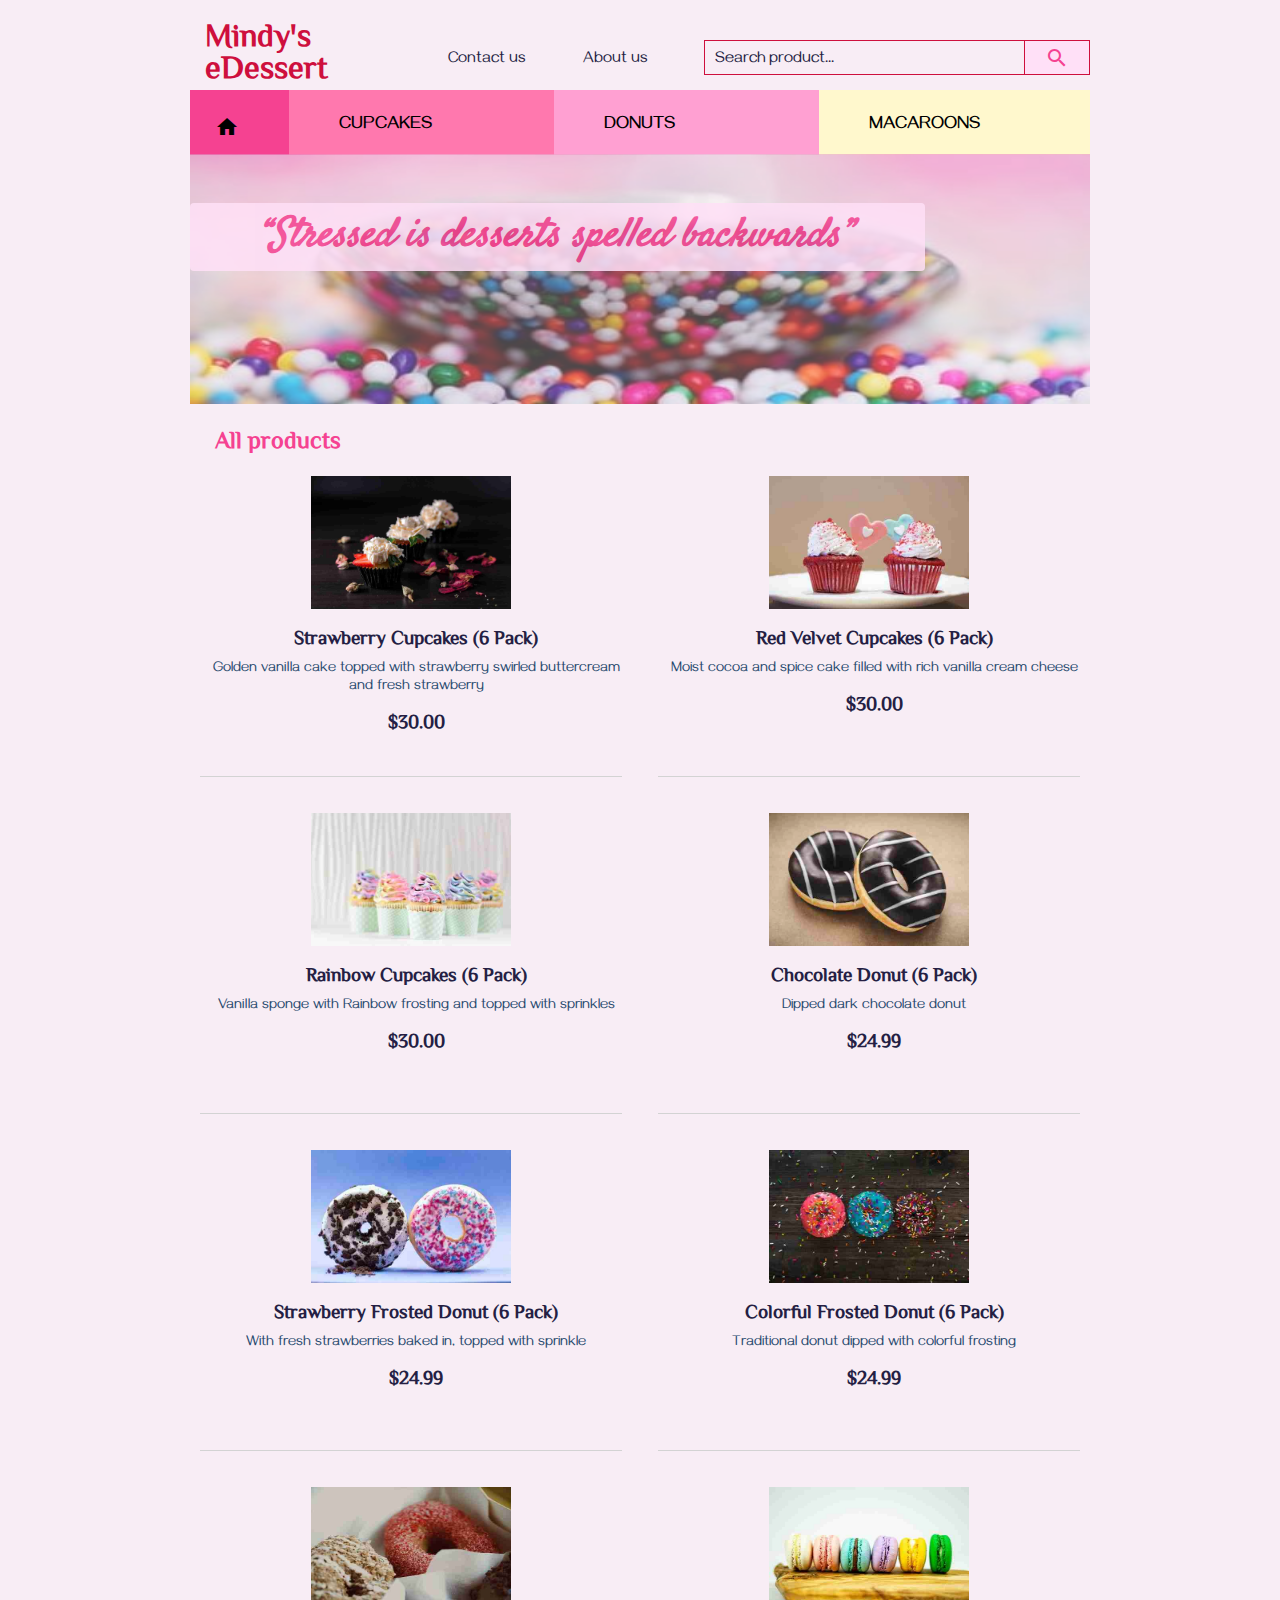
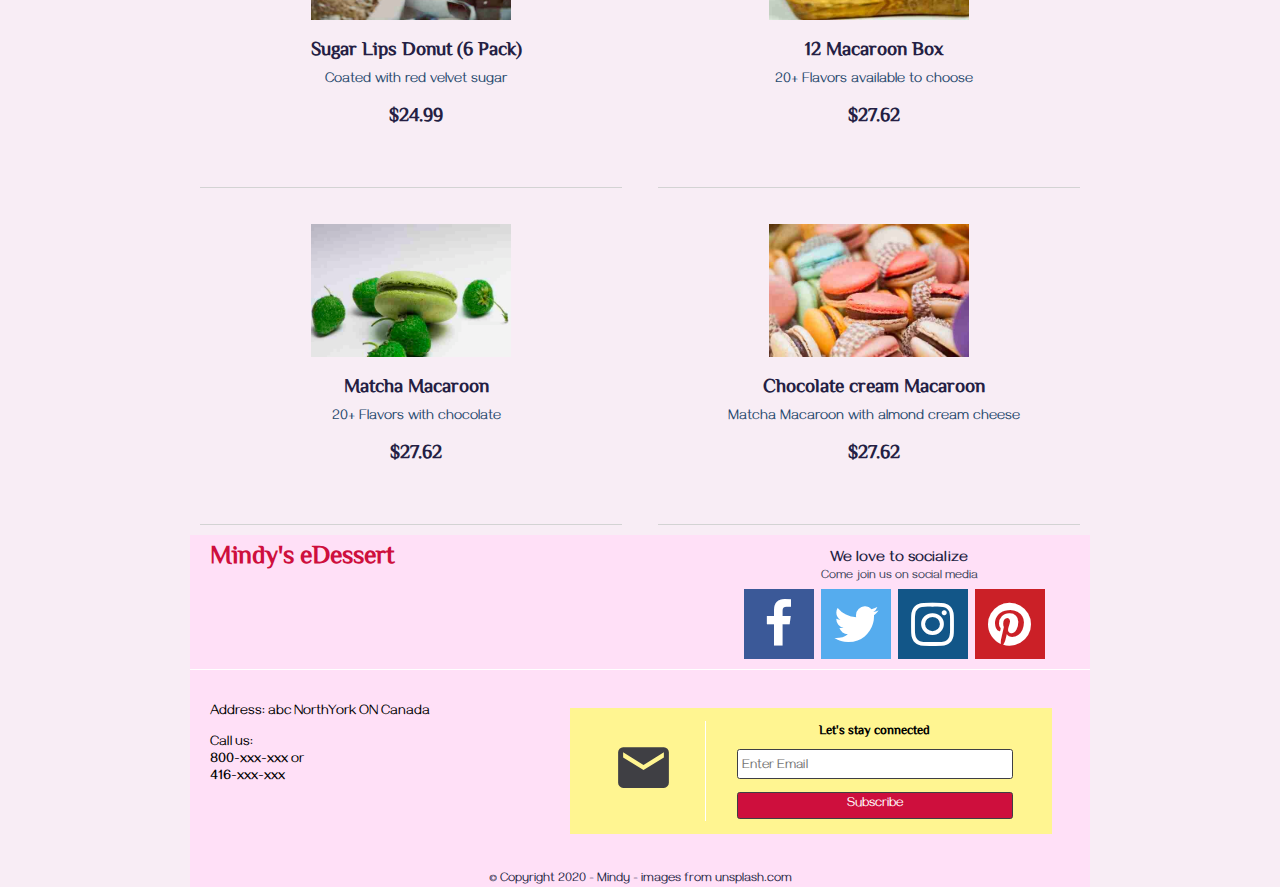
<file: index.html>
<!-- ******************************************
 * WEB222NAA
 * Final Assessment
 * Name: Thi My Phuc Huynh (Mindy).
 * Student ID: 149792186.
 * Date: July, 29, 2020
 ********************************************-->
 
<!-- URL: https://mindyphuc.github.io/ -->

<!DOCTYPE html>
<html>
  <head>
    <meta charset="utf-8" />
    <!-- <meta name="viewport" content="width=device-width, initial-scale=1" /> -->
    <title>WEB222 Store</title>

    <!-- Include stylesheet -->
    <link rel="stylesheet" href="style.css" type="text/css" />
  </head>
  <body>
    <!-- Header starts -->
    <header id="header">
      <div class="store_name"><a href="index.html">Mindy's eDessert</a></div>

      <div id="user_option">
        <p><a href="contact.html">Contact us</a></p>
        <p><a href="">About us</a></p>
      </div>

      <div id="search_wrapper">
        <input value="Search product..." />
        <button><i class="material-icons md-18">search</i></button>
      </div>
    </header>
    <!-- Header ends -->

    <!-- main starts -->
    <main>
      <!-- navigation bar -->
      <nav class="nav_bar">
        <p id="nav_alls"><i class="material-icons md-18">home</i></p>
        <p id="nav_cupcakes">CUPCAKES</p>
        <p id="nav_donuts">DONUTS</p>
        <p id="nav_macaroons">MACAROONS</p>
      </nav>

      <!-- slogan area with slogan and slide images -->
      <div id="slogan_area">
        <img id="slide_img" src="images/desserts_1.jpg" alt="desserts" />
        <p><q>Stressed is desserts spelled backwards</q></p>
      </div>

      <!-- Section with subtitle and content -->
      <section>
        <h2 id="subtitle">All products</h2>

        <!-- content starts -->
        <div id="content">
          <!-- Product 1 -->
          <div class="product_card_wrapper cupcakes">
            <div class="product_card_image">
              <img src="images/cupcake_1.jpg" alt="Strawberry Cupcakes" />
            </div>
            <div class="product_card_info">
              <h2>Strawberry Cupcakes (6 Pack)</h2>
              <p>
                Golden vanilla cake topped with strawberry swirled buttercream and fresh strawberry
              </p>
              <h2>$30.00</h2>
            </div>
          </div>

          <!-- Product 2 -->
          <div class="product_card_wrapper cupcakes">
            <div class="product_card_image">
              <img src="images/cupcake_2.jpg" alt="Red Velvet Cupcakes" />
            </div>
            <div class="product_card_info">
              <h2>Red Velvet Cupcakes (6 Pack)</h2>
              <p>Moist cocoa and spice cake filled with rich vanilla cream cheese</p>
              <h2>$30.00</h2>
            </div>
          </div>

          <!-- Product 3 -->
          <div class="product_card_wrapper cupcakes">
            <div class="product_card_image">
              <img src="images/cupcake_3.jpg" alt="Rainbow Cupcakes" />
            </div>
            <div class="product_card_info">
              <h2>Rainbow Cupcakes (6 Pack)</h2>
              <p>Vanilla sponge with Rainbow frosting and topped with sprinkles</p>
              <h2>$30.00</h2>
            </div>
          </div>

          <!-- Product 4 -->
          <div class="product_card_wrapper donuts">
            <div class="product_card_image">
              <img src="images/donut_1.jpg" alt="Chocolate Donut" />
            </div>
            <div class="product_card_info">
              <h2>Chocolate Donut (6 Pack)</h2>
              <p>Dipped dark chocolate donut</p>
              <h2>$24.99</h2>
            </div>
          </div>

          <!-- Product 5 -->
          <div class="product_card_wrapper donuts">
            <div class="product_card_image">
              <img src="images/donut_2.jpg" alt="Strawberry Frosted Donut" />
            </div>
            <div class="product_card_info">
              <h2>Strawberry Frosted Donut (6 Pack)</h2>
              <p>With fresh strawberries baked in, topped with sprinkle</p>
              <h2>$24.99</h2>
            </div>
          </div>

          <!-- Product 6 -->
          <div class="product_card_wrapper donuts">
            <div class="product_card_image">
              <img src="images/donut_3.jpg" alt="Colorful Frosted Donut" />
            </div>
            <div class="product_card_info">
              <h2>Colorful Frosted Donut (6 Pack)</h2>
              <p>Traditional donut dipped with colorful frosting</p>
              <h2>$24.99</h2>
            </div>
          </div>

          <!-- Product 7 -->
          <div class="product_card_wrapper donuts">
            <div class="product_card_image">
              <img src="images/donut_4.jpg" alt="Sugar Lips Donut" />
            </div>
            <div class="product_card_info">
              <h2>Sugar Lips Donut (6 Pack)</h2>
              <p>Coated with red velvet sugar</p>
              <h2>$24.99</h2>
            </div>
          </div>

          <!-- Product 8 -->
          <div class="product_card_wrapper macaroons">
            <div class="product_card_image">
              <img src="images/macaroon_1.jpg" alt="12 Macaroon Box" />
            </div>
            <div class="product_card_info">
              <h2>12 Macaroon Box</h2>
              <p>20+ Flavors available to choose</p>
              <h2>$27.62</h2>
            </div>
          </div>

          <!-- Product 9 -->
          <div class="product_card_wrapper macaroons">
            <div class="product_card_image">
              <img src="images/macaroon_2.jpg" alt="Matcha Macaroon" />
            </div>
            <div class="product_card_info">
              <h2>Matcha Macaroon</h2>
              <p>20+ Flavors with chocolate</p>
              <h2>$27.62</h2>
            </div>
          </div>

          <!-- Product 10 -->
          <div class="product_card_wrapper macaroons">
            <div class="product_card_image">
              <img src="images/macaroon_3.jpg" alt="Chocolate cream Macaroon" />
            </div>
            <div class="product_card_info">
              <h2>Chocolate cream Macaroon</h2>
              <p>Matcha Macaroon with almond cream cheese</p>
              <h2>$27.62</h2>
            </div>
          </div>
        </div>
        <!-- content ends -->
      </section>
    </main>
    <!-- main ends -->

    <footer>
      <!-- footer starts -->
      <div class="footer_wrapper">
        <!-- Footer section 1 -->
        <section id="section_1">
          <div class="social">
            <div class="social_text">
              <h4>We love to socialize</h4>
              <p>Come join us on social media</p>
            </div>
            <div class="social_icons">
              <a href="#" class="fa fa-facebook"></a>
              <a href="#" class="fa fa-twitter"></a>
              <a href="#" class="fa fa-instagram"></a>
              <a href="#" class="fa fa-pinterest"></a>
            </div>
          </div>

          <div class="store_name">Mindy's eDessert</div>
        </section>

        <!-- Footer section 2 -->
        <section id="section_2">
          <div class="contact_info">
            <p>Address: abc NorthYork ON Canada</p>
            <p>
              Call us: <br />
              <b>800-xxx-xxx</b> or <br />
              <b>416-xxx-xxx</b>
            </p>
          </div>

          <div class="subscribe">
            <div id="subscribe_icon">
              <i class="material-icons md-26">email</i>
            </div>

            <form class="subscribe_form" action="https://formspree.io/mpzybyzb" method="post">
              <div class="form_area">
                <label for="email">Let's stay connected</label>
                <input id="email" name="email" type="email" placeholder="Enter Email" required />

                <button type="submit" class="btn subscribebtn">Subscribe</button>
              </div>
            </form>
          </div>
        </section>
      </div>

      <!-- Copyright -->
      <div id="copyright">&copy Copyright 2020 - Mindy - images from unsplash.com</div>
    </footer>
    <!-- footer ends -->

    <!-- include script -->
    <script src="script.js"></script>
  </body>
</html>
</file>
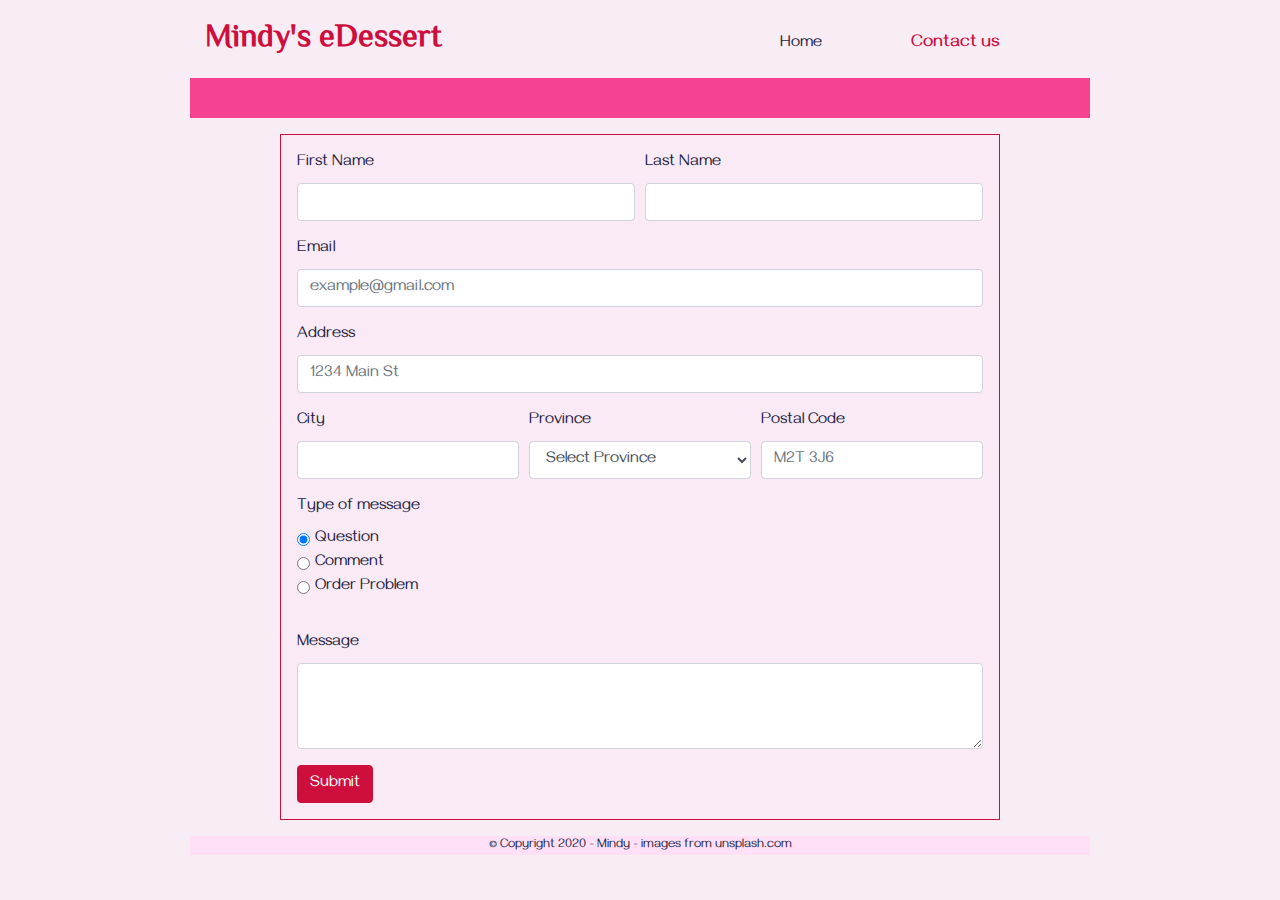
<file: contact.html>
<!-- ******************************************
 * WEB222NAA
 * Final Assessment
 * Name: Thi My Phuc Huynh (Mindy).
 * Student ID: 149792186.
 * Date: July, 29, 2020
 ********************************************-->

<!DOCTYPE html>
<html>
  <head>
    <meta charset="utf-8" />
    <meta name="viewport" content="width=device-width, initial-scale=1"/>
    <title>WEB222 Store</title>
    <!-- Include Bootstrap stylesheet  -->
    <link
      rel="stylesheet"
      href="https://stackpath.bootstrapcdn.com/bootstrap/4.3.1/css/bootstrap.min.css"
      integrity="sha384-ggOyR0iXCbMQv3Xipma34MD+dH/1fQ784/j6cY/iJTQUOhcWr7x9JvoRxT2MZw1T"
      crossorigin="anonymous"
    />

    <!-- Include stylesheet - same with index.html for the same background color and basic style -->
    <link rel="stylesheet" href="style.css" type="text/css" />

    <!-- style that is different from home page -->
    <style>
      .nav_bar {
        background-color: #f54291;
      }
      .container {
        width: 80%;

        margin: 1em auto;
        border: 1px solid #ce0f3d;
        padding: 1em;
        background-color: #faeaf6;
      }
      #a-contact {
        color: #ce0f3d;
        font-weight: bolder;
        font-size: 1.1em;
      }
      .btn {
        color: white;
        background-color: #ce0f3d;
        border-color: #ce0f3d;
      }

      /* hide Order Number input box */
      .hidden {
        display: none;
      }
    </style>
  </head>
  <body>
    <!-- Header starts -->
    <header id="header">
      <div class="store_name"><a href="index.html">Mindy's eDessert</a></div>

      <div id="user_option">
        <p><a href="index.html">Home</a></p>
        <p><a href="contact.html" id="a-contact">Contact us</a></p>
      </div>
    </header>
    <!-- Header ends -->

    <main>
      <nav class="nav_bar"></nav>

      <div class="container">
        <form id="contact-form" action="https://httpbin.org/post" method="post">
          <div class="form-row">
            <div class="form-group col-md-6">
              <label for="firstname">First Name</label>
              <input
                type="text"
                class="form-control"
                id="firstname"
                tabindex="1"
                autocomplete="given-name"
                required
              />
              <div class="invalid-feedback">
                Please input your First Name
              </div>
            </div>
            <div class="form-group col-md-6">
              <label for="lastname">Last Name</label>
              <input
                type="text"
                class="form-control"
                id="lastname"
                tabindex="2"
                autocomplete="family-name"
                required
              />
              <div class="invalid-feedback">
                Please input your Last Name
              </div>
            </div>
          </div>

          <div class="form-group">
            <label for="contact-email">Email</label>
            <input
              type="email"
              class="form-control"
              id="contact-email"
              placeholder="example@gmail.com"
              tabindex="3"
              autocomplete="email"
              required
            />
            <div class="invalid-feedback">
              Please input your Email
            </div>
          </div>

          <div class="form-group">
            <label for="address">Address</label>
            <input
              type="text"
              class="form-control"
              id="address"
              placeholder="1234 Main St"
              tabindex="4"
              autocomplete="off"
              required
            />
            <div class="invalid-feedback">
              Please input your Address
            </div>
          </div>

          <div class="form-row">
            <div class="form-group col-md-4">
              <label for="city">City</label>
              <input type="text" class="form-control" id="city" tabindex="5" required />
              <datalist id="cityList">
                <option value="Toronto"></option>
                <option value="Edmonton"></option>
                <option value="Hamilton"></option>
                <option value="London"></option>
                <option value="Mississauga"></option>
                <option value="Brampton"></option>
                <option value="Markham"></option>
                <option value="Richmond Hill"></option>
                <option value="Vancouver"></option>
                <option value="Ottawa"></option>
                <option value="Montreal"></option>
                <option value="Calgary"></option>
                <option value="Victoria"></option>
                <option value="Quebec"></option>
                <option value="Saskatoon"></option>
              </datalist>
              <div class="invalid-feedback">
                Please input City
              </div>
            </div>

            <div class="form-group col-md-4">
              <label for="province">Province</label>
              <select type="text" class="form-control" id="province" tabindex="6" required>
                <option selected>Select Province</option>
                <option value="Ontario">Ontario</option>
                <option value="Quebec">Quebec</option>
                <option value="Nova Scotia">Nova Scotia</option>
                <option value="New Brunswick">New Brunswick</option>
                <option value="Manitoba">Manitoba</option>
                <option value="British Columbia">British Columbia</option>
                <option value="Prince Edward Island">Prince Edward Island</option>
                <option value="Saskatchewan">Saskatchewan</option>
                <option value="Alberta">Alberta</option>
                <option value="Newfoundland and Labrador">Newfoundland and Labrador</option>
              </select>
            </div>

            <div class="form-group col-md-4">
              <label for="postalCode">Postal Code</label>
              <input
                type="text"
                class="form-control"
                id="postalCode"
                pattern="^[A-Za-z]\d[A-Za-z][ ]{0,1}\d[A-Za-z]\d$"
                placeholder="M2T 3J6"
                tabindex="7"
                required
              />
              <div class="invalid-feedback">
                Please enter a valid Canadian Postal Code
              </div>
            </div>
          </div>

          <div class="form-row">
            <div class="col form-group">
              <label class="mr-2">Type of message</label>
              <div class="form-check form-check-inline d-flex flex-row">
                <input
                  class="form-check-input"
                  type="radio"
                  name="inlineRadioOptions"
                  id="radio-question"
                  value="question"
                  tabindex="8"
                  checked
                />
                <label class="form-check-label" for="radio-question">Question</label>
              </div>
              <div class="form-check form-check-inline d-flex flex-row">
                <input
                  class="form-check-input"
                  type="radio"
                  name="inlineRadioOptions"
                  id="radio-comment"
                  value="comment"
                  tabindex="9"
                />
                <label class="form-check-label" for="radio-comment">Comment</label>
              </div>
              <div class="form-check form-check-inline d-flex flex-row">
                <input
                  class="form-check-input"
                  type="radio"
                  name="inlineRadioOptions"
                  id="radio-order-problem"
                  value="order-problem"
                  tabindex="10"
                />
                <label class="form-check-label" for="order-problem">Order Problem</label>
              </div>
            </div>
          </div>

          <div class="form-group">
            <label for="order-problem-details" class="hidden">Order Number</label>
            <input
              type="text"
              class="form-control hidden"
              id="order-problem-details"
              autocomplete="off"
              tabindex="11"
            />
          </div>

          <div class="form-group">
            <label for="message">Message</label>
            <textarea class="form-control" id="message" rows="3" tabindex="12" required></textarea>
            <div class="invalid-feedback">
              Please input a message
            </div>
          </div>

          <input type="hidden" id="storeName" name="storeName" value="Mindy's eDessert" />

          <button type="submit" class="btn btn-primary" tabindex="13">Submit</button>          
          
        </form>
      </div>
    </main>

    <footer>
      <!-- Copyright -->
      <div id="copyright">&copy Copyright 2020 - Mindy - images from unsplash.com</div>
    </footer>

    <!-- I put script here because I want it separated from script of the home page -->

    <!-- Script from Bootstrap -->
    <script
      src="https://code.jquery.com/jquery-3.3.1.slim.min.js"
      integrity="sha384-q8i/X+965DzO0rT7abK41JStQIAqVgRVzpbzo5smXKp4YfRvH+8abtTE1Pi6jizo"
      crossorigin="anonymous"
    ></script>
    <script
      src="https://cdnjs.cloudflare.com/ajax/libs/popper.js/1.14.7/umd/popper.min.js"
      integrity="sha384-UO2eT0CpHqdSJQ6hJty5KVphtPhzWj9WO1clHTMGa3JDZwrnQq4sF86dIHNDz0W1"
      crossorigin="anonymous"
    ></script>
    <script
      src="https://stackpath.bootstrapcdn.com/bootstrap/4.3.1/js/bootstrap.min.js"
      integrity="sha384-JjSmVgyd0p3pXB1rRibZUAYoIIy6OrQ6VrjIEaFf/nJGzIxFDsf4x0xIM+B07jRM"
      crossorigin="anonymous"
    ></script>

    <!-- custom script -->
    <script>
      window.onload = function() {
        // dynamically reveal input box for Order Number when Order Problem is checked
        
        // get all radio buttons attach change event to each
        document.querySelectorAll('input[name="inlineRadioOptions"]')        
        .forEach(radio => radio.onchange = function(event) {
          let radio = event.target;
          let orderProblemDetails = document.querySelector('#order-problem-details')
        	if(radio.value === 'order-problem') {
          	// un-hide the order problem details div
            orderProblemDetails.classList.remove('hidden');
          } else {
            // hide the order problem details div
	          orderProblemDetails.classList.add('hidden');
          }
        })
        
        // check validity when user submit the form
        let form = document.querySelector('#contact-form');
        form.onsubmit = function(event) {
          console.log("onsubmit");
          if (!form.checkValidity()) {
            form.classList.add('was-validated');            
            event.preventDefault();
            return false;
          }
          return true;
        };
      };
    </script>
    
  </body>
</html>
</file>
<file: style.css>
/******************************************
 * WEB222NAA
 * Final Assessment
 * Name: Thi My Phuc Huynh (Mindy).
 * Student ID: 149792186.
 * Date: July, 29, 2020
 ********************************************/

/* Include fonts from Google Font */
@import url('https://fonts.googleapis.com/css2?family=Gayathri:wght@700&family=Nanum+Gothic+Coding&family=Satisfy&family=ZCOOL+XiaoWei&display=swap');

/* Include Google's Material Icons - https://google.github.io/material-design-icons */
@import url('https://fonts.googleapis.com/icon?family=Material+Icons');

/* Include Font awesome library for social media icons */
@import url('https://cdnjs.cloudflare.com/ajax/libs/font-awesome/4.7.0/css/font-awesome.min.css');

/* body style */
html,
body {
  height: 100%; /* the content of the page will occupy the whole space of browser */
}

body {
  background-color: #f8edf5;
  color: #251f44;
  font-family: 'Gayathri', sans-serif;
  width: 100%;

  max-width: 900px;
  min-width: 400px;

  /* auto change the margin left and right to make sure the body at the center of the page */
  margin-left: auto;
  margin-right: auto;
}

/* Header */
header {
  margin: 0;
  padding-top: 10px;
  padding-bottom: 20px;
  display: flex;
  justify-content: space-between;
  align-items: center;
  background-color: #f8edf5;
}

a {
  text-decoration: none;
}

header a:hover {
  text-decoration: none;
  color: #126daf;
}

header a {
  color: #251f44;
}
.store_name {
  font-size: 2em;
  font-weight: 900;
  font-family: 'ZCOOL XiaoWei', serif;
  margin-left: 15px;
  color: #ce0f3d;
}

.store_name a {
  color: #ce0f3d;
}

header p {
  margin: 0; /* eliminate the margin of the store name */
}

#user_option {
  display: flex;
  justify-content: space-evenly;
  align-items: center;
  width: 400px;
  padding-top: 20px;
}

#search_wrapper {
  display: flex;
  justify-content: flex-end;
  margin-right: 0;
  padding-top: 15px;
}

#search_wrapper input {
  flex: 1;
  max-width: 700px;
  height: 27px;
  vertical-align: bottom;
  border: 1px solid #ce0f3d;
  color: #251f44;
  background-color: #f8edf5;
  font-size: 1em;
  padding-left: 10px;
  font-family: 'Gayathri', sans-serif;
  padding-top: 5px;
}

#search_wrapper button {
  height: 35px;
  margin-left: -6px;
  padding-top: 5px;
  padding-left: 20px;
  padding-right: 20px;
  border-radius: 0;
  border: 1px solid #ce0f3d;
  color: #f54291;
  background-color: #ffe0f7;
}

/* Fixed header on scroll, reference from https://www.w3schools.com/ */
.sticky {
  position: fixed;
  top: 0;
  width: 100%;
}

/* Navigation bar */
.nav_bar {
  display: flex;
  width: 100%;
  justify-content: space-evenly;
  height: 40px;
  align-items: center;
  margin-bottom: 6px;
}

.nav_bar p {
  color: black;
  font-size: large;
  font-weight: bold;
  cursor: pointer;
}

#nav_alls {
  background-color: #f54291;
  align-items: center;
  padding-top: 25px;
  padding-left: 25px;
  width: 10%;
  height: 100%;
}

#nav_cupcakes {
  background-color: #ff78ae;
  align-items: center;
  padding-top: 25px;
  padding-left: 50px;
  width: 30%;
  height: 100%;
}

#nav_donuts {
  background-color: #ffa0d2;
  align-items: center;
  padding-top: 25px;
  padding-left: 50px;
  margin-left: -6px;
  width: 30%;
  height: 100%;
}

#nav_macaroons {
  background-color: #fff8cd;
  align-items: center;
  padding-top: 25px;
  padding-left: 50px;
  margin-left: -6px;
  width: 30%;
  height: 100%;
}

/* slogan */
#slogan_area {
  position: relative;
  text-align: center;
}

#slogan_area img {
  width: 100%;
  height: 250px;
  opacity: 0.7;
  margin-top: 6px;
}

#slogan_area p {
  font-family: 'Satisfy', cursive;
  font-size: 40px;
  font-weight: bolder;
  font-style: oblique;
  position: absolute;
  z-index: 100;
  top: 15px;
  background-color: #ffe0f7;
  width: 80%;
  opacity: 0.85;
  border-radius: 4px;
  color: #f54291;
  padding: 5px;
  padding-right: 10px;
}

/* subtitle */
#subtitle {
  color: #f54291;
  font-family: 'ZCOOL XiaoWei', serif;
  padding-left: 10px;
  margin: 15px;
}

/* Content (product area) */
#content {
  display: grid;
  grid-gap: 1rem;
  grid-template-columns: repeat(2, 1fr); /* 2 columns */
}

.product_card_wrapper {
  display: block;
  height: 300px;
  margin: 10px;
  border-bottom: 1px solid lightgrey;
  text-align: center;
}

.product_card_image img {
  width: 200px;
  height: 133px;
}

.product_card_info {
  flex: 1;
  margin-left: 10px;
  margin-top: 10px;
}

.product_card_info h2 {
  font-family: 'ZCOOL XiaoWei', serif;
  font-size: 1.2em;
  color: #251f44;
  margin: 0;
}

.product_card_info p {
  font-size: 0.9em;
  color: #27496d;
}

/* footer */
footer {
  background-color: #ffe0f7;
  font-size: 0.8em;
}

.footer_wrapper section {
  display: flex;
  align-content: flex-end;
}

/* Footer - section 1 */
#section_1 {
  flex-direction: row-reverse;
  justify-content: space-between;
  padding: 5px;
  border-bottom: 1px solid white;
}

.social {
  margin-right: 3em;
}

.social_text {
  padding: 0;
  margin: 0;
  margin-left: 10px;
  font-size: 1.2em;
  color: #251f44;
  text-align: center;
}

.social_text h4 {
  font-weight: bolder;
  margin: 0;
  margin-top: 10px;
}

.social_text p {
  margin: 0;
  font-size: 0.8em;
  color: #383e56;
}

/* social media icons reference from https://fontawesome.com/ */
.fa {
  padding: 10px;
  font-size: 50px;
  width: 50px;
  text-align: center;
  text-decoration: none;
  margin: 5px 2px;
}

.fa:hover {
  opacity: 0.7;
}

.fa-facebook {
  background: #3b5998;
  color: white;
}

.fa-twitter {
  background: #55acee;
  color: white;
}

.fa-instagram {
  background: #125688;
  color: white;
}

.fa-pinterest {
  background: #cb2027;
  color: white;
}

/* Footer section 2 */
#section_2 {
  justify-content: space-between;
  vertical-align: middle;
}

.contact_info {
  margin: 20px;
}

.contact_info p {
  color: black;
  font-size: 1.1em;
}

/* subscribe form */
.subscribe {
  margin: 3em;
  padding: 1em 3em 1em 1em;
  display: flex;
  background-color: #fff591;
  justify-content: space-around;
  align-items: center;
  color: black;
}

#subscribe_icon {
  width: 20%;
  padding: 1em 2em;
  margin-right: 2em;
  font-size: 1.2em;
  font-weight: bolder;
  border-right: 1px solid white;
  text-align: center;
}

#subscribe_icon i {
  font-size: 4em;
  color: #3f3f44;
  text-align: center;
}

.form_area {
  display: grid;
  grid-gap: 1em;
  width: 80%;
}

.form_area label {
  text-align: center;
  font-weight: 900;
  font-family: 'ZCOOL XiaoWei', serif;
}

.form_area input {
  padding: 0.3em;
  border: 1px solid #3f3f44;
  border-radius: 0.2em;
  height: 1.5em;
  width: 20em;
}
.form_area ::placeholder {
  font-family: 'Gayathri', sans-serif;
}

.form_area button {
  font-family: 'Gayathri', sans-serif;
  padding: 0.2em;
  border: 1px solid #3f3f44;
  border-radius: 0.2em;
  color: white;
  background-color: #ce0f3d;
  text-align: center;
  line-height: 1.5em;
  cursor: pointer;
}

#subscribe_form {
  line-height: 1.5em;
  padding-right: 15px;
}

#copyright {
  text-align: center;
}
</file>
